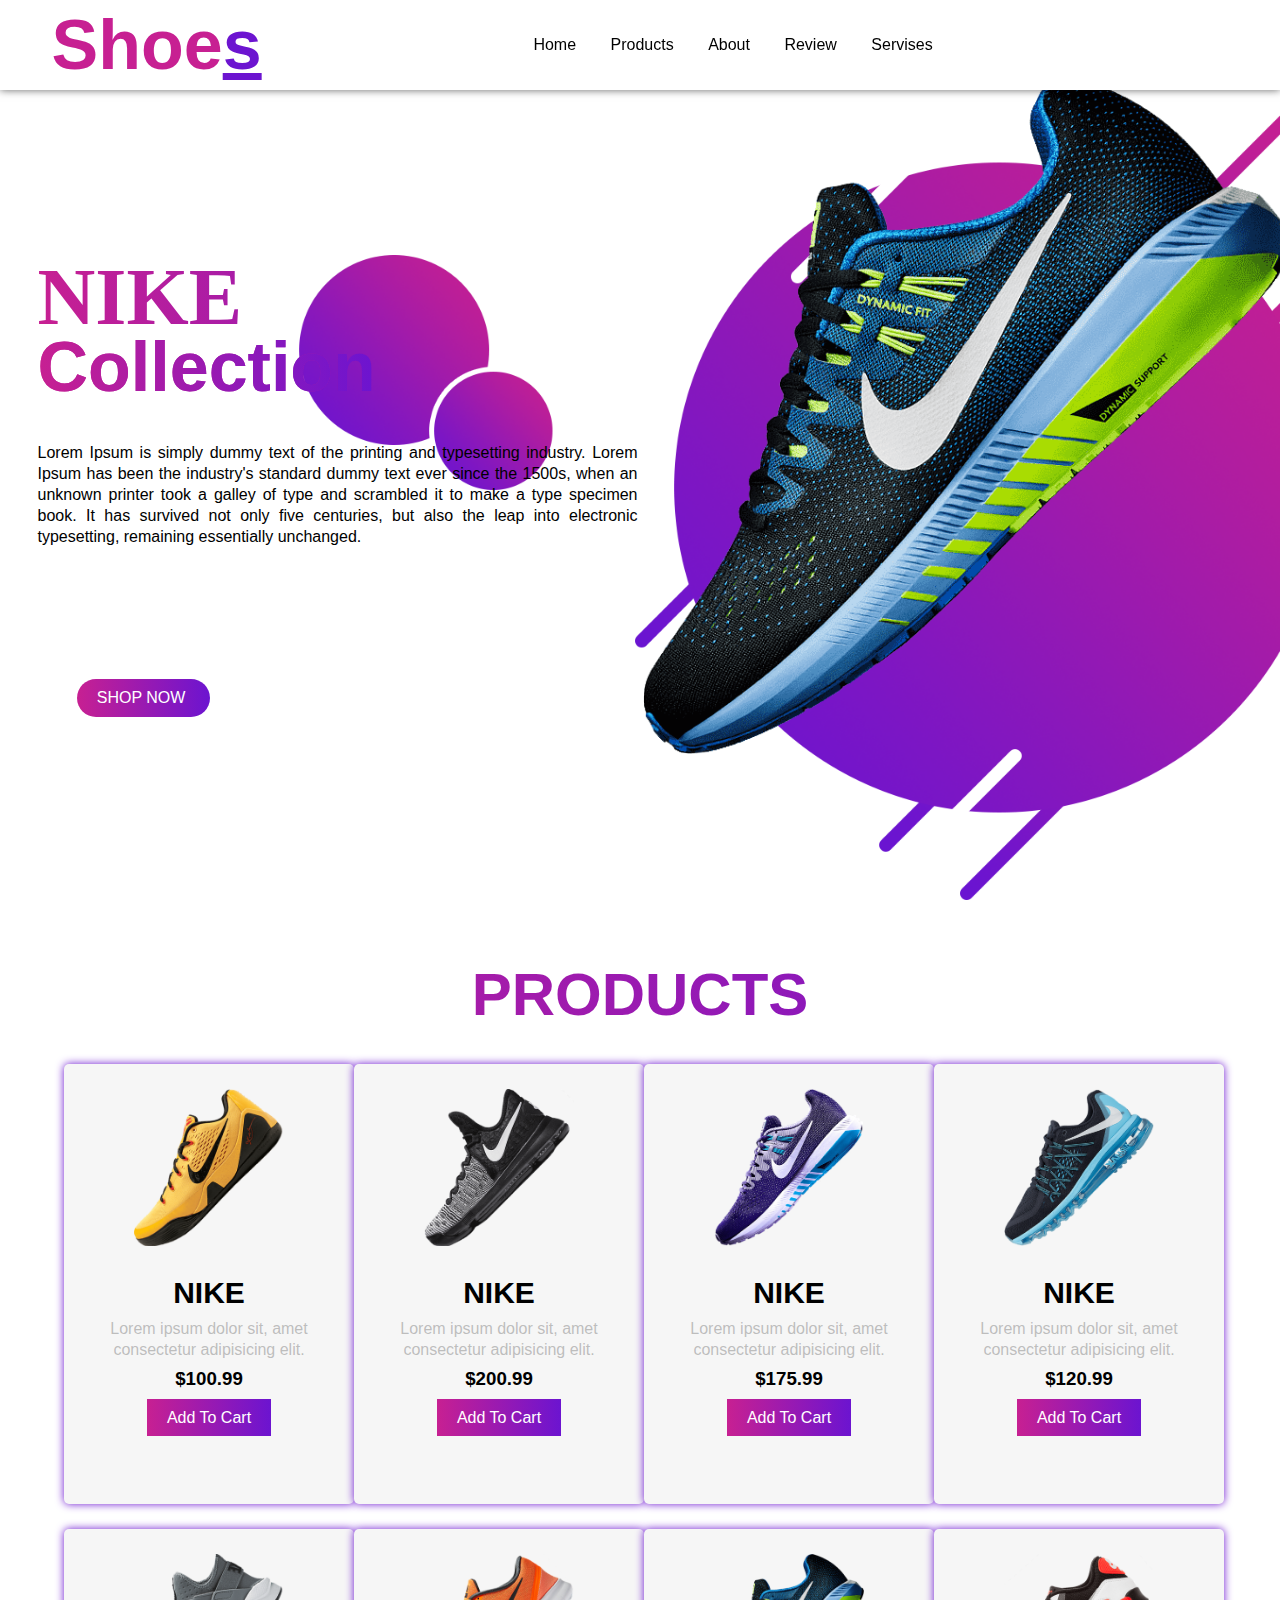
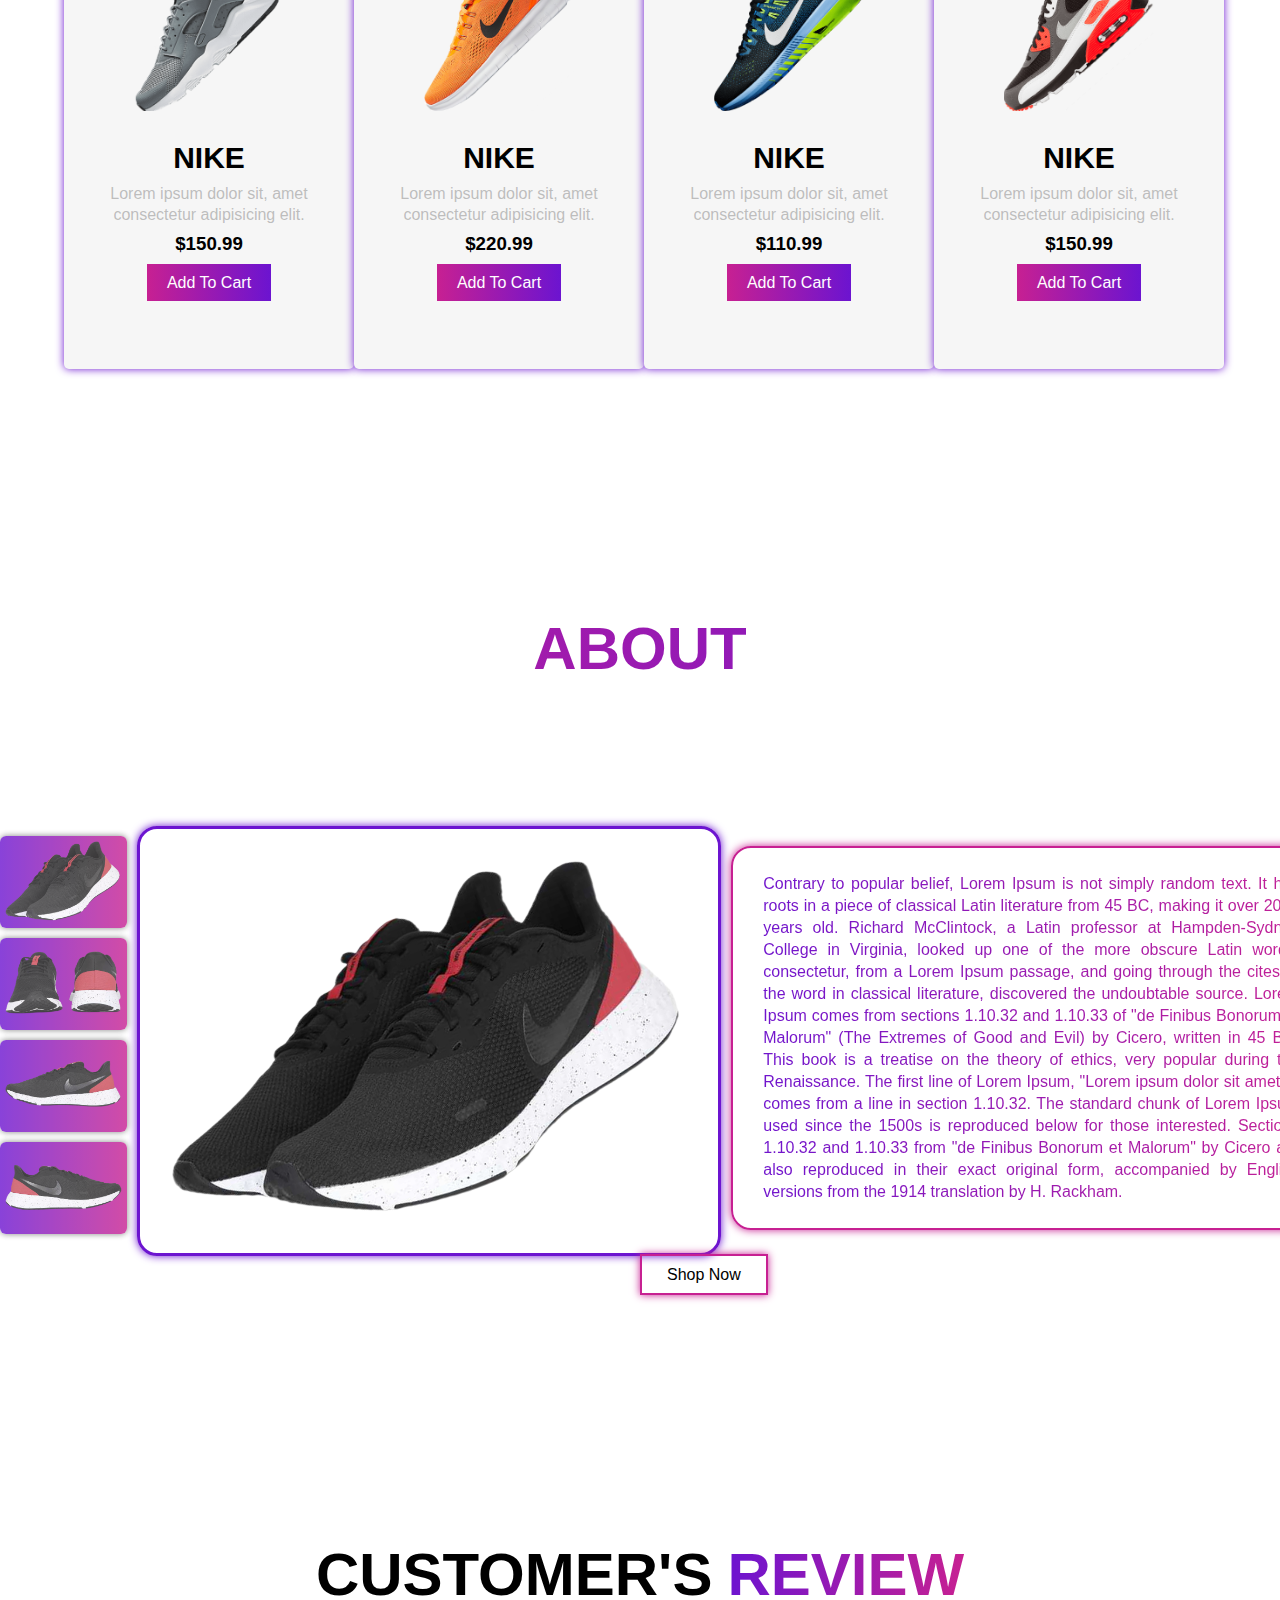
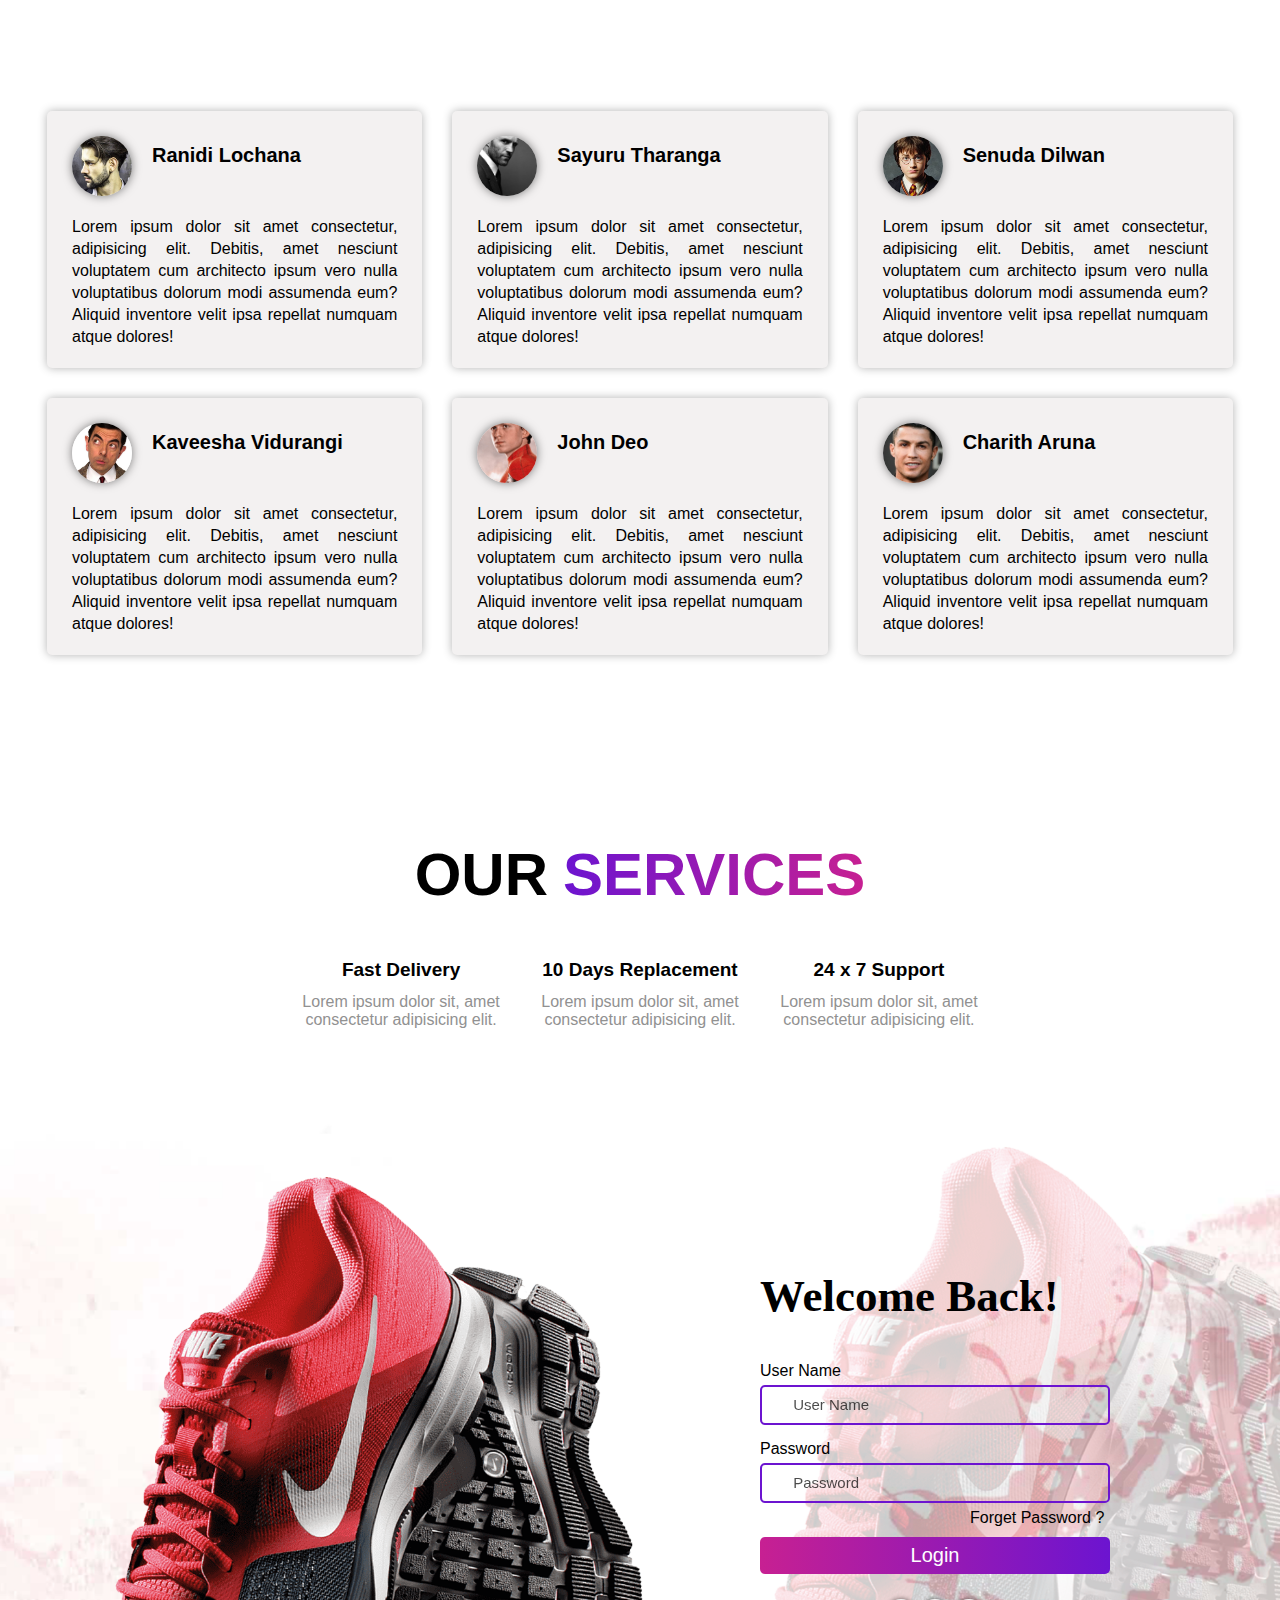
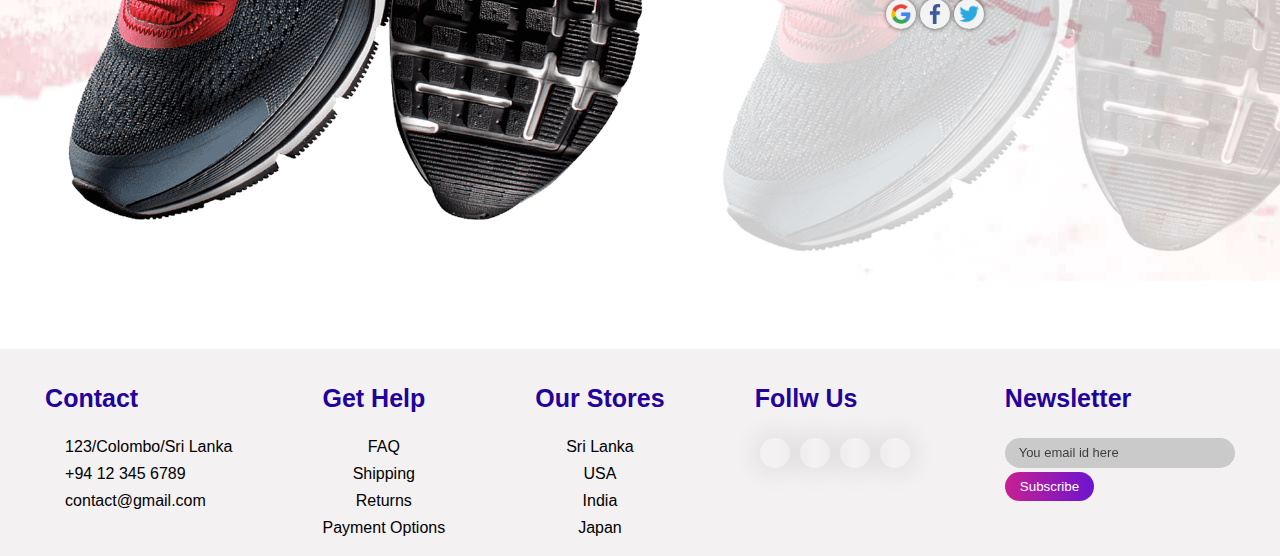
<file: index.html>
<html lang="en"><head>
    <meta charset="UTF-8">

    <meta name="viewport" content="width=device-width, initial-scale=1.0">
    <title>Shouse Website</title>
    <link rel="stylesheet" href="style3.css">

    <link rel="stylesheet" href="https://cdnjs.cloudflare.com/ajax/libs/font-awesome/6.1.1/css/all.min.css" integrity="sha512-KfkfwYDsLkIlwQp6LFnl8zNdLGxu9YAA1QvwINks4PhcElQSvqcyVLLD9aMhXd13uQjoXtEKNosOWaZqXgel0g==" crossorigin="anonymous" referrerpolicy="no-referrer">
</head>
<body>

    <section>
        <nav>
            <div class="logo">
                <h1>Shoe<span>s</span></h1>
            </div>

            <ul>
                <li><a href="#Home">Home</a></li>
                <li><a href="#Products">Products</a></li>
                <li><a href="#About">About</a></li>
                <li><a href="#Review">Review</a></li>
                <li><a href="#Servises">Servises</a></li>
            </ul>

            <div class="icons">
                <i class="fa-solid fa-heart"></i>
                <i class="fa-solid fa-cart-shopping"></i>
                <i class="fa-solid fa-user"></i>
            </div>

        </nav>

        <div class="first" id="Home">
            <div class="first_content">
                <div class="first_text">
                    <h1>NIKE<br><span>Collection</span></h1>
                    <p>
                        Lorem Ipsum is simply dummy text of the printing and typesetting industry. Lorem Ipsum has 
                        been the industry's standard dummy text ever since the 1500s, when an unknown printer took 
                        a galley of type and scrambled it to make a type specimen book. It has survived not only 
                        five centuries, but also the leap into electronic typesetting, remaining essentially unchanged.
                    </p>
                </div>
                <div class="first_image">
                    <img src="image/mainshoes.png">
                </div>
            </div>
            <div class="social_icon">
                <i class="fa-brands fa-facebook-f"></i>
                <i class="fa-brands fa-twitter"></i>
                <i class="fa-brands fa-instagram"></i>
                <i class="fa-brands fa-linkedin-in"></i>
            </div>
            <div class="button">
                <a href="#">SHOP NOW</a>
                <i class="fa-solid fa-chevron-right"></i>
            </div>
        </div>

    </section>


 

    <div class="products" id="Products">
        <h1>Products</h1>

        <div class="box">
            <div class="card">

                <div class="min_card">
                    <i class="fa-solid fa-heart"></i>
                    <i class="fa-solid fa-share"></i>
                </div>

                <div class="image">
                    <img src="image/shoes1.png">
                </div>

                <div class="products_text">
                    <h2>NIKE</h2>
                    <p>
                        Lorem ipsum dolor sit, amet consectetur adipisicing elit.
                    </p>
                    <h3>$100.99</h3>
                    <div class="products_star">
                        <i class="fa-solid fa-star"></i>
                        <i class="fa-solid fa-star"></i>
                        <i class="fa-solid fa-star"></i>
                        <i class="fa-solid fa-star"></i>
                        <i class="fa-solid fa-star"></i>
                    </div>
                    <a href="#" class="btn">Add To Cart</a>
                </div>

            </div>

            <div class="card">

                <div class="min_card">
                    <i class="fa-solid fa-heart"></i>
                    <i class="fa-solid fa-share"></i>
                </div>

                <div class="image">
                    <img src="image/shoes2.png">
                </div>

                <div class="products_text">
                    <h2>NIKE</h2>
                    <p>
                        Lorem ipsum dolor sit, amet consectetur adipisicing elit.
                    </p>
                    <h3>$200.99</h3>
                    <div class="products_star">
                        <i class="fa-solid fa-star"></i>
                        <i class="fa-solid fa-star"></i>
                        <i class="fa-solid fa-star"></i>
                        <i class="fa-solid fa-star"></i>
                        <i class="fa-solid fa-star-half-stroke"></i>
                    </div>
                    <a href="#" class="btn">Add To Cart</a>
                </div>

            </div>

            <div class="card">

                <div class="min_card">
                    <i class="fa-solid fa-heart"></i>
                    <i class="fa-solid fa-share"></i>
                </div>

                <div class="image">
                    <img src="image/shoes3.png">
                </div>

                <div class="products_text">
                    <h2>NIKE</h2>
                    <p>
                        Lorem ipsum dolor sit, amet consectetur adipisicing elit.
                    </p>
                    <h3>$175.99</h3>
                    <div class="products_star">
                        <i class="fa-solid fa-star"></i>
                        <i class="fa-solid fa-star"></i>
                        <i class="fa-solid fa-star"></i>
                        <i class="fa-solid fa-star-half-stroke"></i>
                        <i class="fa-regular fa-star"></i>
                    </div>
                    <a href="#" class="btn">Add To Cart</a>
                </div>

            </div>

            <div class="card">

                <div class="min_card">
                    <i class="fa-solid fa-heart"></i>
                    <i class="fa-solid fa-share"></i>
                </div>

                <div class="image">
                    <img src="image/shoes4.png">
                </div>

                <div class="products_text">
                    <h2>NIKE</h2>
                    <p>
                        Lorem ipsum dolor sit, amet consectetur adipisicing elit.
                    </p>
                    <h3>$120.99</h3>
                    <div class="products_star">
                        <i class="fa-solid fa-star"></i>
                        <i class="fa-solid fa-star"></i>
                        <i class="fa-solid fa-star"></i>
                        <i class="fa-solid fa-star"></i>
                        <i class="fa-regular fa-star"></i>
                    </div>
                    <a href="#" class="btn">Add To Cart</a>
                </div>

            </div>

            <div class="card">

                <div class="min_card">
                    <i class="fa-solid fa-heart"></i>
                    <i class="fa-solid fa-share"></i>
                </div>

                <div class="image">
                    <img src="image/shoes5.png">
                </div>

                <div class="products_text">
                    <h2>NIKE</h2>
                    <p>
                        Lorem ipsum dolor sit, amet consectetur adipisicing elit.
                    </p>
                    <h3>$150.99</h3>
                    <div class="products_star">
                        <i class="fa-solid fa-star"></i>
                        <i class="fa-solid fa-star"></i>
                        <i class="fa-solid fa-star"></i>
                        <i class="fa-solid fa-star"></i>
                        <i class="fa-solid fa-star"></i>
                    </div>
                    <a href="#" class="btn">Add To Cart</a>
                </div>

            </div>

            <div class="card">

                <div class="min_card">
                    <i class="fa-solid fa-heart"></i>
                    <i class="fa-solid fa-share"></i>
                </div>

                <div class="image">
                    <img src="image/shoes6.png">
                </div>

                <div class="products_text">
                    <h2>NIKE</h2>
                    <p>
                        Lorem ipsum dolor sit, amet consectetur adipisicing elit.
                    </p>
                    <h3>$220.99</h3>
                    <div class="products_star">
                        <i class="fa-solid fa-star"></i>
                        <i class="fa-solid fa-star"></i>
                        <i class="fa-solid fa-star"></i>
                        <i class="fa-solid fa-star"></i>
                        <i class="fa-regular fa-star-half-stroke"></i>
                    </div>
                    <a href="#" class="btn">Add To Cart</a>
                </div>

            </div>

            <div class="card">

                <div class="min_card">
                    <i class="fa-solid fa-heart"></i>
                    <i class="fa-solid fa-share"></i>
                </div>

                <div class="image">
                    <img src="image/mainshoes.png">
                </div>

                <div class="products_text">
                    <h2>NIKE</h2>
                    <p>
                        Lorem ipsum dolor sit, amet consectetur adipisicing elit.
                    </p>
                    <h3>$110.99</h3>
                    <div class="products_star">
                        <i class="fa-solid fa-star"></i>
                        <i class="fa-solid fa-star"></i>
                        <i class="fa-solid fa-star"></i>
                        <i class="fa-regular fa-star"></i>
                        <i class="fa-regular fa-star"></i>
                    </div>
                    <a href="#" class="btn">Add To Cart</a>
                </div>

            </div>

            <div class="card">

                <div class="min_card">
                    <i class="fa-solid fa-heart"></i>
                    <i class="fa-solid fa-share"></i>
                </div>

                <div class="image">
                    <img src="image/shoes7.png">
                </div>

                <div class="products_text">
                    <h2>NIKE</h2>
                    <p>
                        Lorem ipsum dolor sit, amet consectetur adipisicing elit.
                    </p>
                    <h3>$150.99</h3>
                    <div class="products_star">
                        <i class="fa-solid fa-star"></i>
                        <i class="fa-solid fa-star"></i>
                        <i class="fa-solid fa-star"></i>
                        <i class="fa-solid fa-star"></i>
                        <i class="fa-regular fa-star-half-stroke"></i>
                    </div>
                    <a href="#" class="btn">Add To Cart</a>
                </div>

            </div>

        </div>
    </div>




    <div class="about" id="About">
        
        <h1>About</h1>

        <div class="about_main">
            <div class="about_image">
                <div class="about_small_image">
                    <img src="image/red_shoes1.png" >
                    <img src="image/red_shoes2.png" >
                    <img src="image/red_shoes3.png" >
                    <img src="image/red_shoes4.png">
                </div>

                <div class="image_contaner">
                    <img src="image/red_shoes1.png" id="imagebox">
                </div>

            </div>

            <div class="about_text">
                <p>
                    Contrary to popular belief, Lorem Ipsum is not simply random text. It has roots in a piece of classical 
                    Latin literature from 45 BC, making it over 2000 years old. Richard McClintock, a Latin professor at 
                    Hampden-Sydney College in Virginia, looked up one of the more obscure Latin words, consectetur, from a 
                    Lorem Ipsum passage, and going through the cites of the word in classical literature, discovered the 
                    undoubtable source. Lorem Ipsum comes from sections 1.10.32 and 1.10.33 of "de Finibus Bonorum et Malorum" 
                    (The Extremes of Good and Evil) by Cicero, written in 45 BC. This book is a treatise on the theory of ethics, 
                    very popular during the Renaissance. The first line of Lorem Ipsum, "Lorem ipsum dolor sit amet..", comes 
                    from a line in section 1.10.32. The standard chunk of Lorem Ipsum used since the 1500s is reproduced below 
                    for those interested. Sections 1.10.32 and 1.10.33 from "de Finibus Bonorum et Malorum" by Cicero are also 
                    reproduced in their exact original form, accompanied by English versions from the 1914 translation by H. Rackham.
                </p>
            </div>

        </div>

        <a href="#" class="about_btn">Shop Now</a>


        
    </div>





    <div class="review" id="Review">
        <h1>Customer's<span>review</span></h1>
        
        <div class="review_box">
            <div class="review_card">
                <div class="card_top">
                    <div class="profile">

                        <div class="profile_image">
                            <img src="image/r6.jpg">
                        </div>

                        <div class="name">
                            <strong>Ranidi Lochana</strong>

                            <div class="like">
                                <i class="fa-solid fa-star"></i>
                                <i class="fa-solid fa-star"></i>
                                <i class="fa-solid fa-star"></i>
                                <i class="fa-solid fa-star"></i>
                                <i class="fa-solid fa-star-half-stroke"></i>
                            </div>
                        </div>

                    </div>
                </div>
                <div class="comment">
                    <p>
                        Lorem ipsum dolor sit amet consectetur, adipisicing elit. Debitis, amet nesciunt voluptatem cum 
                        architecto ipsum vero nulla voluptatibus dolorum modi assumenda eum? Aliquid inventore velit ipsa 
                        repellat numquam atque dolores!
                    </p>
                </div>
            </div>   

            <div class="review_card">
                <div class="card_top">
                    <div class="profile">

                        <div class="profile_image">
                            <img src="image/r5.jpg">
                        </div>

                        <div class="name">
                            <strong>Sayuru Tharanga</strong>

                            <div class="like">
                                <i class="fa-solid fa-star"></i>
                                <i class="fa-solid fa-star"></i>
                                <i class="fa-solid fa-star"></i>
                                <i class="fa-solid fa-star-half-stroke"></i>
                                <i class="fa-regular fa-star"></i>
                            </div>
                        </div>

                    </div>
                </div>
                <div class="comment">
                    <p>
                        Lorem ipsum dolor sit amet consectetur, adipisicing elit. Debitis, amet nesciunt voluptatem cum 
                        architecto ipsum vero nulla voluptatibus dolorum modi assumenda eum? Aliquid inventore velit ipsa 
                        repellat numquam atque dolores!
                    </p>
                </div>
            </div>   

            <div class="review_card">
                <div class="card_top">
                    <div class="profile">

                        <div class="profile_image">
                            <img src="image/r4.jpg">
                        </div>

                        <div class="name">
                            <strong>Senuda Dilwan</strong>

                            <div class="like">
                                <i class="fa-solid fa-star"></i>
                                <i class="fa-solid fa-star"></i>
                                <i class="fa-solid fa-star-half-stroke"></i>
                                <i class="fa-regular fa-star"></i>
                                <i class="fa-regular fa-star"></i>
                            </div>
                        </div>

                    </div>
                </div>
                <div class="comment">
                    <p>
                        Lorem ipsum dolor sit amet consectetur, adipisicing elit. Debitis, amet nesciunt voluptatem cum 
                        architecto ipsum vero nulla voluptatibus dolorum modi assumenda eum? Aliquid inventore velit ipsa 
                        repellat numquam atque dolores!
                    </p>
                </div>
            </div>   

        </div>

        <div class="review_box">
            <div class="review_card">
                <div class="card_top">
                    <div class="profile">

                        <div class="profile_image">
                            <img src="image/r2.jpg">
                        </div>

                        <div class="name">
                            <strong>Kaveesha Vidurangi</strong>

                            <div class="like">
                                <i class="fa-solid fa-star"></i>
                                <i class="fa-solid fa-star"></i>
                                <i class="fa-solid fa-star"></i>
                                <i class="fa-solid fa-star-half-stroke"></i>
                                <i class="fa-regular fa-star"></i>
                            </div>
                        </div>

                    </div>
                </div>
                <div class="comment">
                    <p>
                        Lorem ipsum dolor sit amet consectetur, adipisicing elit. Debitis, amet nesciunt voluptatem cum 
                        architecto ipsum vero nulla voluptatibus dolorum modi assumenda eum? Aliquid inventore velit ipsa 
                        repellat numquam atque dolores!
                    </p>
                </div>
            </div>   

            <div class="review_card">
                <div class="card_top">
                    <div class="profile">

                        <div class="profile_image">
                            <img src="image/r3.jpg">
                        </div>

                        <div class="name">
                            <strong>John Deo</strong>

                            <div class="like">
                                <i class="fa-solid fa-star"></i>
                                <i class="fa-solid fa-star"></i>
                                <i class="fa-solid fa-star"></i>
                                <i class="fa-solid fa-star"></i>
                                <i class="fa-solid fa-star-half-stroke"></i>
                            </div>
                        </div>

                    </div>
                </div>
                <div class="comment">
                    <p>
                        Lorem ipsum dolor sit amet consectetur, adipisicing elit. Debitis, amet nesciunt voluptatem cum 
                        architecto ipsum vero nulla voluptatibus dolorum modi assumenda eum? Aliquid inventore velit ipsa 
                        repellat numquam atque dolores!
                    </p>
                </div>
            </div>   

            <div class="review_card">
                <div class="card_top">
                    <div class="profile">

                        <div class="profile_image">
                            <img src="image/r1.jpg">
                        </div>

                        <div class="name">
                            <strong>Charith Aruna</strong>

                            <div class="like">
                                <i class="fa-solid fa-star"></i>
                                <i class="fa-solid fa-star"></i>
                                <i class="fa-solid fa-star"></i>
                                <i class="fa-solid fa-star"></i>
                                <i class="fa-solid fa-star-half-stroke"></i>
                            </div>
                        </div>

                    </div>
                </div>
                <div class="comment">
                    <p>
                        Lorem ipsum dolor sit amet consectetur, adipisicing elit. Debitis, amet nesciunt voluptatem cum 
                        architecto ipsum vero nulla voluptatibus dolorum modi assumenda eum? Aliquid inventore velit ipsa 
                        repellat numquam atque dolores!
                    </p>
                </div>
            </div>   

        </div>

    </div>




    <div class="services" id="Servises">
        <h1>our<span>services</span></h1>

        <div class="services_cards">
            <div class="services_box">
                <i class="fa-solid fa-truck-fast"></i>
                <h3>Fast Delivery</h3>
                <p>
                    Lorem ipsum dolor sit, amet consectetur adipisicing elit.
                </p>
            </div>

            <div class="services_box">
                <i class="fa-solid fa-rotate-left"></i>
                <h3>10 Days Replacement</h3>
                <p>
                    Lorem ipsum dolor sit, amet consectetur adipisicing elit.
                </p>
            </div>

            <div class="services_box">
                <i class="fa-solid fa-headset"></i>
                <h3>24 x 7 Support</h3>
                <p>
                    Lorem ipsum dolor sit, amet consectetur adipisicing elit.
                </p>
            </div>
        </div>

    </div>



   
    
    <div class="login_form">
        <div class="left">
            <img src="image/logshoes.png">
        </div>

        <div class="right">
            <h1>Welcome Back!</h1>

            <form action="#" method="post">
                <p>User Name</p>
                <div class="user">
                    <i class="fa-solid fa-user"></i>
                    <input type="text" name="user" placeholder="User Name" class="username">
                </div>

                <p class="passworg_tag">Password</p>
                <div class="password">
                    <i class="fa-solid fa-lock"></i>
                    <input type="text" name="password" placeholder="Password">
                </div>

                <p class="forget">Forget Password ?</p>

                <button type="submit">Login</button>
                <div class="loging_icon">
                    <a href="#"><img src="image/google.png"></a>
                    <a href="#"><img src="image/facebook.png"></a>
                    <a href="#"><img src="image/twitter.png"></a>
                </div>

            </form>

        </div>

    </div>



    <footer>
        <div class="footer_main">
            <div class="seven">
                <h1>Contact</h1>
                <a href="#"><i class="fa-solid fa-house"></i>123/Colombo/Sri Lanka</a>
                <a href="#"><i class="fa-solid fa-phone"></i>+94 12 345 6789</a>
                <a href="#"><i class="fa-solid fa-envelope"></i>contact@gmail.com</a>
            </div>

            <div class="seven">
                <h1>Get Help</h1>
                <a href="#" class="center">FAQ</a>
                <a href="#" class="center">Shipping</a>
                <a href="#" class="center">Returns</a>
                <a href="#" class="center">Payment Options</a>
            </div>

            <div class="seven">
                <h1>Our Stores</h1>
                <a href="#" class="center">Sri Lanka</a>
                <a href="#" class="center">USA</a>
                <a href="#" class="center">India</a>
                <a href="#" class="center">Japan</a>
            </div>

            <div class="seven">
                <h1>Follw Us</h1>
                <div class="social_link">
                    <a href="#"><i class="fa-brands fa-facebook-f"></i></a>
                    <a href="#"><i class="fa-brands fa-twitter"></i></a>
                    <a href="#"><i class="fa-brands fa-instagram"></i></a>
                    <a href="#"><i class="fa-brands fa-linkedin-in"></i></a>                    
                </div>
            </div>

            <div class="seven">
                <h1>Newsletter</h1>
                <div class="search_bar">
                    <input type="text" placeholder="You email id here">
                    <button type="submit">Subscribe</button>
                </div>
            </div>

        </div>
</file>
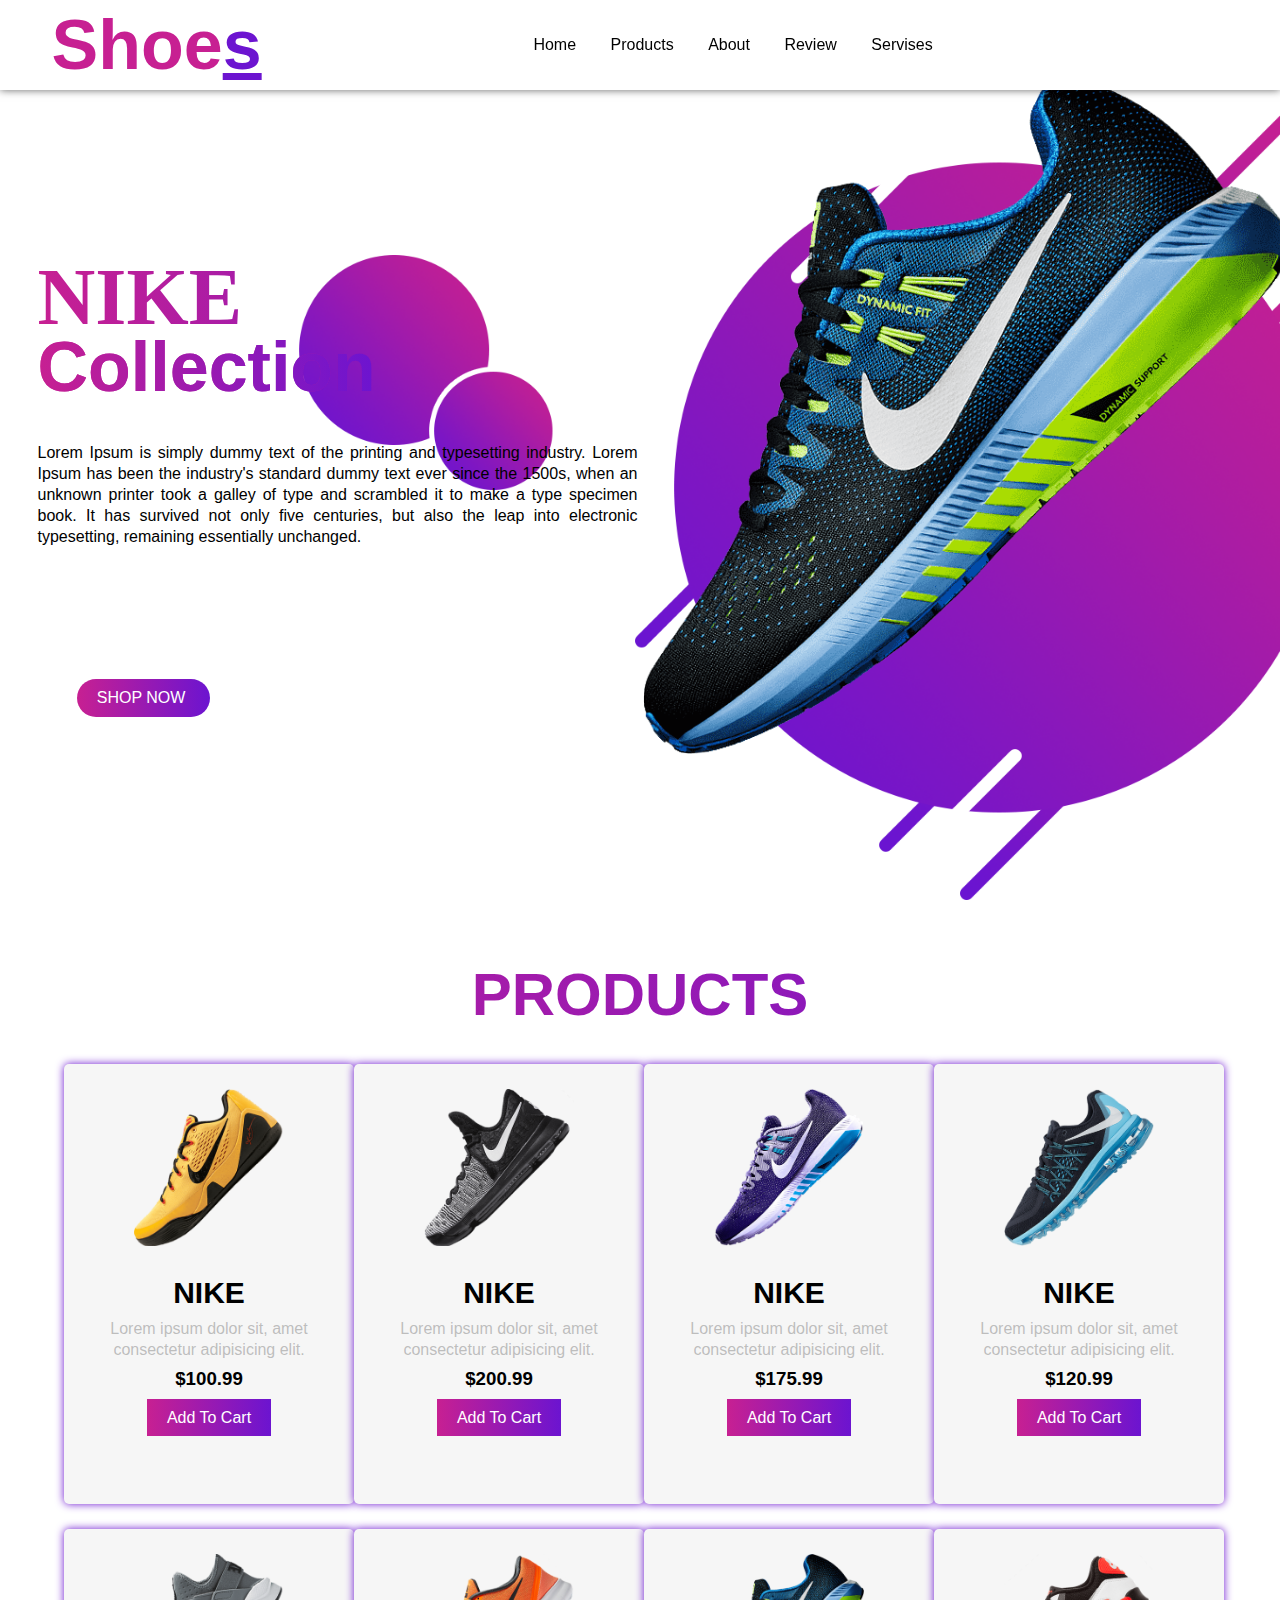
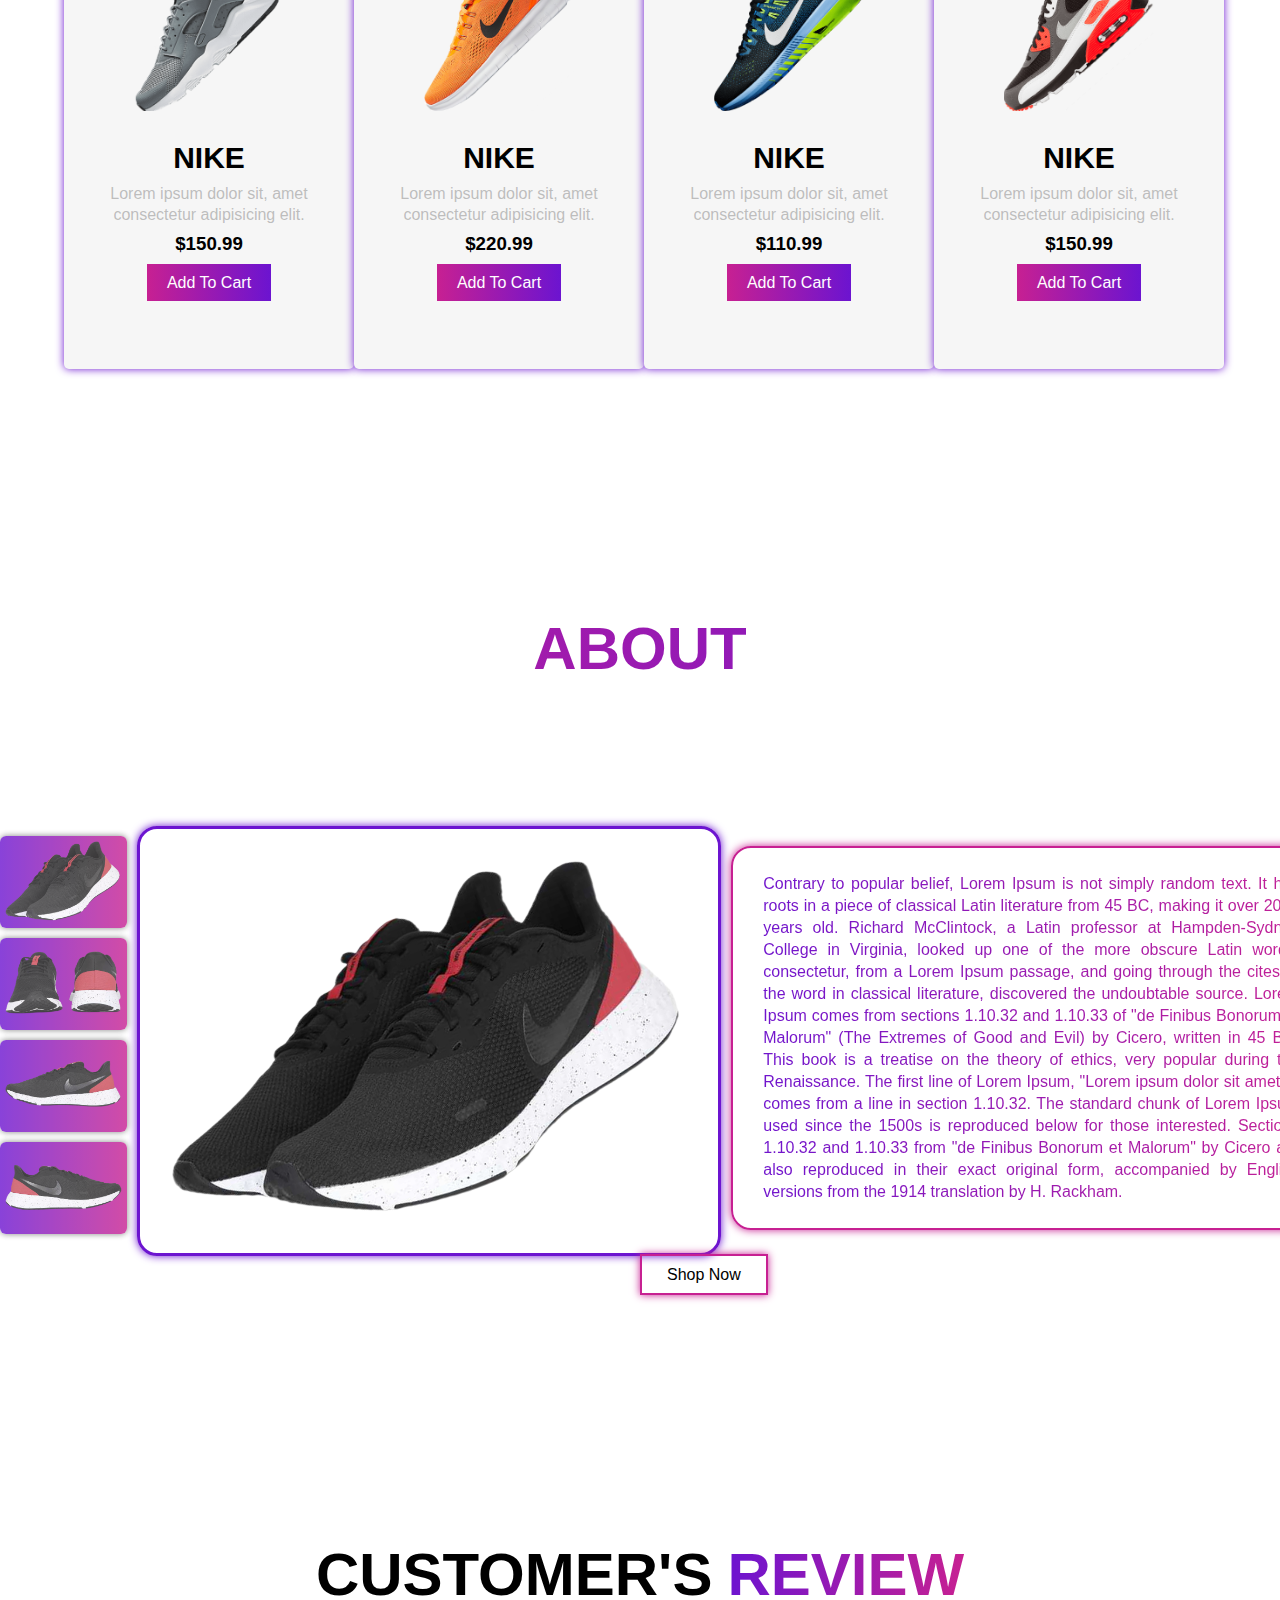
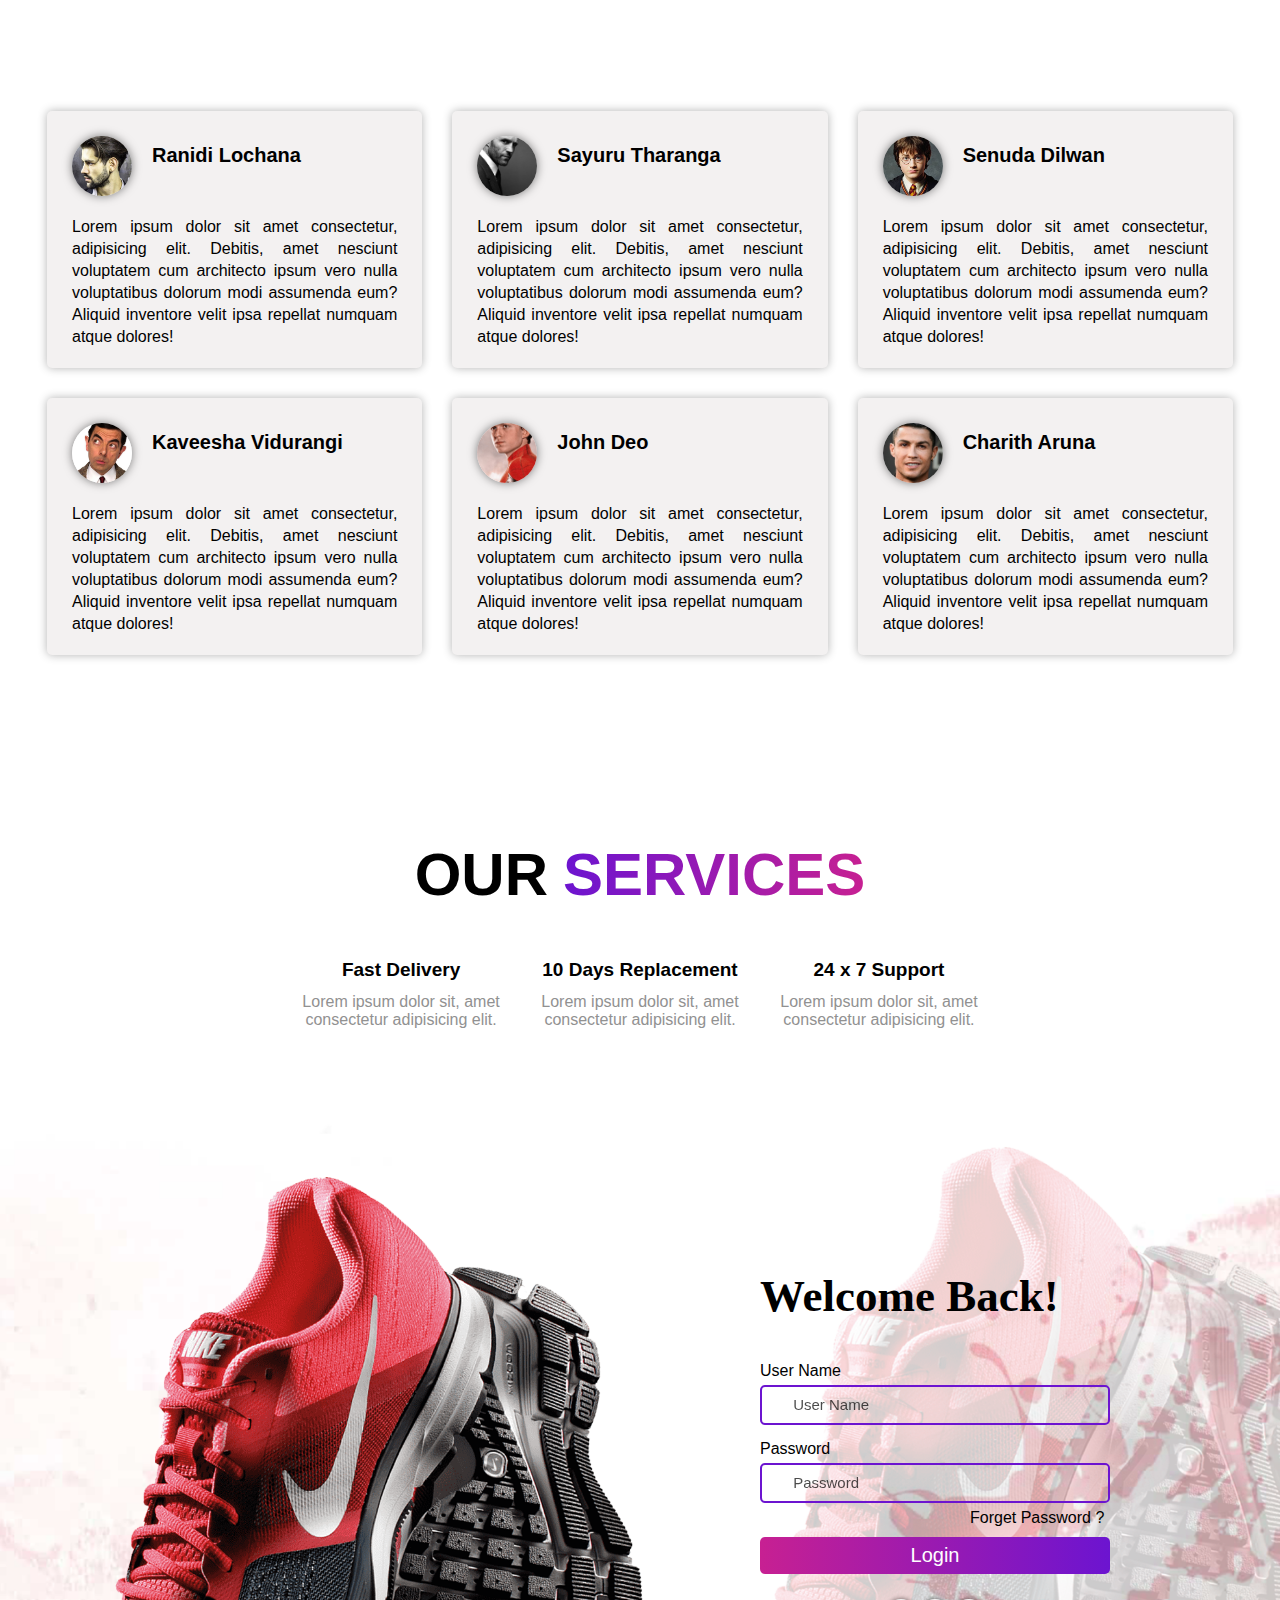
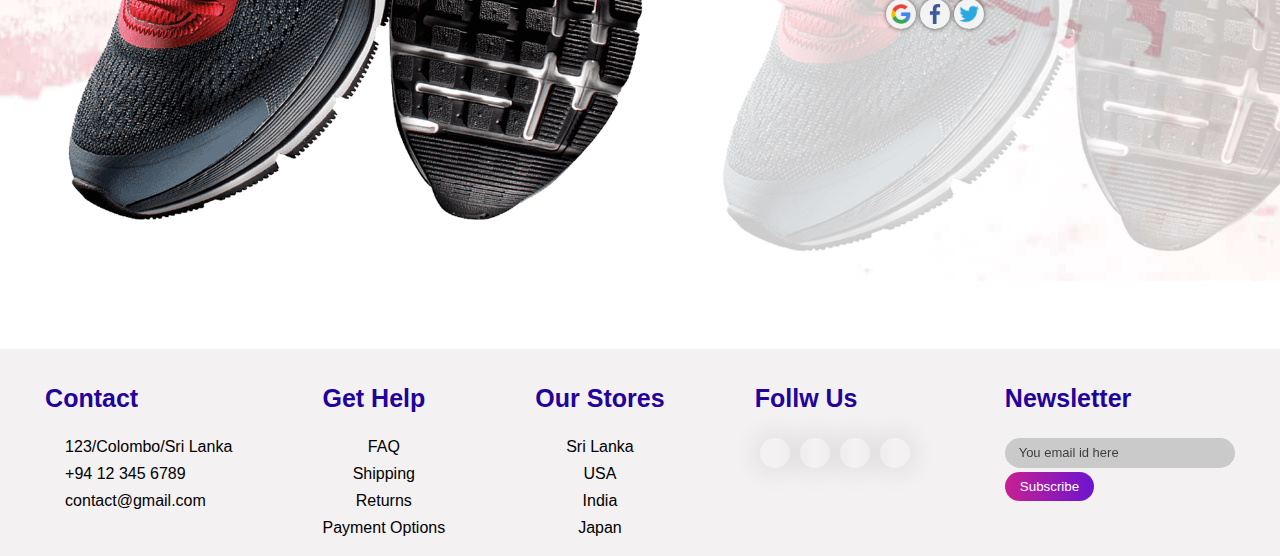
<file: index3.html>
<html lang="en"><head>
    <meta charset="UTF-8">

    <meta name="viewport" content="width=device-width, initial-scale=1.0">
    <title>Shouse Website</title>
    <link rel="stylesheet" href="style3.css">

    <link rel="stylesheet" href="https://cdnjs.cloudflare.com/ajax/libs/font-awesome/6.1.1/css/all.min.css" integrity="sha512-KfkfwYDsLkIlwQp6LFnl8zNdLGxu9YAA1QvwINks4PhcElQSvqcyVLLD9aMhXd13uQjoXtEKNosOWaZqXgel0g==" crossorigin="anonymous" referrerpolicy="no-referrer">
</head>
<body>

    <section>
        <nav>
            <div class="logo">
                <h1>Shoe<span>s</span></h1>
            </div>

            <ul>
                <li><a href="#Home">Home</a></li>
                <li><a href="#Products">Products</a></li>
                <li><a href="#About">About</a></li>
                <li><a href="#Review">Review</a></li>
                <li><a href="#Servises">Servises</a></li>
            </ul>

            <div class="icons">
                <i class="fa-solid fa-heart"></i>
                <i class="fa-solid fa-cart-shopping"></i>
                <i class="fa-solid fa-user"></i>
            </div>

        </nav>

        <div class="first" id="Home">
            <div class="first_content">
                <div class="first_text">
                    <h1>NIKE<br><span>Collection</span></h1>
                    <p>
                        Lorem Ipsum is simply dummy text of the printing and typesetting industry. Lorem Ipsum has 
                        been the industry's standard dummy text ever since the 1500s, when an unknown printer took 
                        a galley of type and scrambled it to make a type specimen book. It has survived not only 
                        five centuries, but also the leap into electronic typesetting, remaining essentially unchanged.
                    </p>
                </div>
                <div class="first_image">
                    <img src="image/mainshoes.png">
                </div>
            </div>
            <div class="social_icon">
                <i class="fa-brands fa-facebook-f"></i>
                <i class="fa-brands fa-twitter"></i>
                <i class="fa-brands fa-instagram"></i>
                <i class="fa-brands fa-linkedin-in"></i>
            </div>
            <div class="button">
                <a href="#">SHOP NOW</a>
                <i class="fa-solid fa-chevron-right"></i>
            </div>
        </div>

    </section>


 

    <div class="products" id="Products">
        <h1>Products</h1>

        <div class="box">
            <div class="card">

                <div class="min_card">
                    <i class="fa-solid fa-heart"></i>
                    <i class="fa-solid fa-share"></i>
                </div>

                <div class="image">
                    <img src="image/shoes1.png">
                </div>

                <div class="products_text">
                    <h2>NIKE</h2>
                    <p>
                        Lorem ipsum dolor sit, amet consectetur adipisicing elit.
                    </p>
                    <h3>$100.99</h3>
                    <div class="products_star">
                        <i class="fa-solid fa-star"></i>
                        <i class="fa-solid fa-star"></i>
                        <i class="fa-solid fa-star"></i>
                        <i class="fa-solid fa-star"></i>
                        <i class="fa-solid fa-star"></i>
                    </div>
                    <a href="#" class="btn">Add To Cart</a>
                </div>

            </div>

            <div class="card">

                <div class="min_card">
                    <i class="fa-solid fa-heart"></i>
                    <i class="fa-solid fa-share"></i>
                </div>

                <div class="image">
                    <img src="image/shoes2.png">
                </div>

                <div class="products_text">
                    <h2>NIKE</h2>
                    <p>
                        Lorem ipsum dolor sit, amet consectetur adipisicing elit.
                    </p>
                    <h3>$200.99</h3>
                    <div class="products_star">
                        <i class="fa-solid fa-star"></i>
                        <i class="fa-solid fa-star"></i>
                        <i class="fa-solid fa-star"></i>
                        <i class="fa-solid fa-star"></i>
                        <i class="fa-solid fa-star-half-stroke"></i>
                    </div>
                    <a href="#" class="btn">Add To Cart</a>
                </div>

            </div>

            <div class="card">

                <div class="min_card">
                    <i class="fa-solid fa-heart"></i>
                    <i class="fa-solid fa-share"></i>
                </div>

                <div class="image">
                    <img src="image/shoes3.png">
                </div>

                <div class="products_text">
                    <h2>NIKE</h2>
                    <p>
                        Lorem ipsum dolor sit, amet consectetur adipisicing elit.
                    </p>
                    <h3>$175.99</h3>
                    <div class="products_star">
                        <i class="fa-solid fa-star"></i>
                        <i class="fa-solid fa-star"></i>
                        <i class="fa-solid fa-star"></i>
                        <i class="fa-solid fa-star-half-stroke"></i>
                        <i class="fa-regular fa-star"></i>
                    </div>
                    <a href="#" class="btn">Add To Cart</a>
                </div>

            </div>

            <div class="card">

                <div class="min_card">
                    <i class="fa-solid fa-heart"></i>
                    <i class="fa-solid fa-share"></i>
                </div>

                <div class="image">
                    <img src="image/shoes4.png">
                </div>

                <div class="products_text">
                    <h2>NIKE</h2>
                    <p>
                        Lorem ipsum dolor sit, amet consectetur adipisicing elit.
                    </p>
                    <h3>$120.99</h3>
                    <div class="products_star">
                        <i class="fa-solid fa-star"></i>
                        <i class="fa-solid fa-star"></i>
                        <i class="fa-solid fa-star"></i>
                        <i class="fa-solid fa-star"></i>
                        <i class="fa-regular fa-star"></i>
                    </div>
                    <a href="#" class="btn">Add To Cart</a>
                </div>

            </div>

            <div class="card">

                <div class="min_card">
                    <i class="fa-solid fa-heart"></i>
                    <i class="fa-solid fa-share"></i>
                </div>

                <div class="image">
                    <img src="image/shoes5.png">
                </div>

                <div class="products_text">
                    <h2>NIKE</h2>
                    <p>
                        Lorem ipsum dolor sit, amet consectetur adipisicing elit.
                    </p>
                    <h3>$150.99</h3>
                    <div class="products_star">
                        <i class="fa-solid fa-star"></i>
                        <i class="fa-solid fa-star"></i>
                        <i class="fa-solid fa-star"></i>
                        <i class="fa-solid fa-star"></i>
                        <i class="fa-solid fa-star"></i>
                    </div>
                    <a href="#" class="btn">Add To Cart</a>
                </div>

            </div>

            <div class="card">

                <div class="min_card">
                    <i class="fa-solid fa-heart"></i>
                    <i class="fa-solid fa-share"></i>
                </div>

                <div class="image">
                    <img src="image/shoes6.png">
                </div>

                <div class="products_text">
                    <h2>NIKE</h2>
                    <p>
                        Lorem ipsum dolor sit, amet consectetur adipisicing elit.
                    </p>
                    <h3>$220.99</h3>
                    <div class="products_star">
                        <i class="fa-solid fa-star"></i>
                        <i class="fa-solid fa-star"></i>
                        <i class="fa-solid fa-star"></i>
                        <i class="fa-solid fa-star"></i>
                        <i class="fa-regular fa-star-half-stroke"></i>
                    </div>
                    <a href="#" class="btn">Add To Cart</a>
                </div>

            </div>

            <div class="card">

                <div class="min_card">
                    <i class="fa-solid fa-heart"></i>
                    <i class="fa-solid fa-share"></i>
                </div>

                <div class="image">
                    <img src="image/mainshoes.png">
                </div>

                <div class="products_text">
                    <h2>NIKE</h2>
                    <p>
                        Lorem ipsum dolor sit, amet consectetur adipisicing elit.
                    </p>
                    <h3>$110.99</h3>
                    <div class="products_star">
                        <i class="fa-solid fa-star"></i>
                        <i class="fa-solid fa-star"></i>
                        <i class="fa-solid fa-star"></i>
                        <i class="fa-regular fa-star"></i>
                        <i class="fa-regular fa-star"></i>
                    </div>
                    <a href="#" class="btn">Add To Cart</a>
                </div>

            </div>

            <div class="card">

                <div class="min_card">
                    <i class="fa-solid fa-heart"></i>
                    <i class="fa-solid fa-share"></i>
                </div>

                <div class="image">
                    <img src="image/shoes7.png">
                </div>

                <div class="products_text">
                    <h2>NIKE</h2>
                    <p>
                        Lorem ipsum dolor sit, amet consectetur adipisicing elit.
                    </p>
                    <h3>$150.99</h3>
                    <div class="products_star">
                        <i class="fa-solid fa-star"></i>
                        <i class="fa-solid fa-star"></i>
                        <i class="fa-solid fa-star"></i>
                        <i class="fa-solid fa-star"></i>
                        <i class="fa-regular fa-star-half-stroke"></i>
                    </div>
                    <a href="#" class="btn">Add To Cart</a>
                </div>

            </div>

        </div>
    </div>




    <div class="about" id="About">
        
        <h1>About</h1>

        <div class="about_main">
            <div class="about_image">
                <div class="about_small_image">
                    <img src="image/red_shoes1.png" >
                    <img src="image/red_shoes2.png" >
                    <img src="image/red_shoes3.png" >
                    <img src="image/red_shoes4.png">
                </div>

                <div class="image_contaner">
                    <img src="image/red_shoes1.png" id="imagebox">
                </div>

            </div>

            <div class="about_text">
                <p>
                    Contrary to popular belief, Lorem Ipsum is not simply random text. It has roots in a piece of classical 
                    Latin literature from 45 BC, making it over 2000 years old. Richard McClintock, a Latin professor at 
                    Hampden-Sydney College in Virginia, looked up one of the more obscure Latin words, consectetur, from a 
                    Lorem Ipsum passage, and going through the cites of the word in classical literature, discovered the 
                    undoubtable source. Lorem Ipsum comes from sections 1.10.32 and 1.10.33 of "de Finibus Bonorum et Malorum" 
                    (The Extremes of Good and Evil) by Cicero, written in 45 BC. This book is a treatise on the theory of ethics, 
                    very popular during the Renaissance. The first line of Lorem Ipsum, "Lorem ipsum dolor sit amet..", comes 
                    from a line in section 1.10.32. The standard chunk of Lorem Ipsum used since the 1500s is reproduced below 
                    for those interested. Sections 1.10.32 and 1.10.33 from "de Finibus Bonorum et Malorum" by Cicero are also 
                    reproduced in their exact original form, accompanied by English versions from the 1914 translation by H. Rackham.
                </p>
            </div>

        </div>

        <a href="#" class="about_btn">Shop Now</a>


        
    </div>





    <div class="review" id="Review">
        <h1>Customer's<span>review</span></h1>
        
        <div class="review_box">
            <div class="review_card">
                <div class="card_top">
                    <div class="profile">

                        <div class="profile_image">
                            <img src="image/r6.jpg">
                        </div>

                        <div class="name">
                            <strong>Ranidi Lochana</strong>

                            <div class="like">
                                <i class="fa-solid fa-star"></i>
                                <i class="fa-solid fa-star"></i>
                                <i class="fa-solid fa-star"></i>
                                <i class="fa-solid fa-star"></i>
                                <i class="fa-solid fa-star-half-stroke"></i>
                            </div>
                        </div>

                    </div>
                </div>
                <div class="comment">
                    <p>
                        Lorem ipsum dolor sit amet consectetur, adipisicing elit. Debitis, amet nesciunt voluptatem cum 
                        architecto ipsum vero nulla voluptatibus dolorum modi assumenda eum? Aliquid inventore velit ipsa 
                        repellat numquam atque dolores!
                    </p>
                </div>
            </div>   

            <div class="review_card">
                <div class="card_top">
                    <div class="profile">

                        <div class="profile_image">
                            <img src="image/r5.jpg">
                        </div>

                        <div class="name">
                            <strong>Sayuru Tharanga</strong>

                            <div class="like">
                                <i class="fa-solid fa-star"></i>
                                <i class="fa-solid fa-star"></i>
                                <i class="fa-solid fa-star"></i>
                                <i class="fa-solid fa-star-half-stroke"></i>
                                <i class="fa-regular fa-star"></i>
                            </div>
                        </div>

                    </div>
                </div>
                <div class="comment">
                    <p>
                        Lorem ipsum dolor sit amet consectetur, adipisicing elit. Debitis, amet nesciunt voluptatem cum 
                        architecto ipsum vero nulla voluptatibus dolorum modi assumenda eum? Aliquid inventore velit ipsa 
                        repellat numquam atque dolores!
                    </p>
                </div>
            </div>   

            <div class="review_card">
                <div class="card_top">
                    <div class="profile">

                        <div class="profile_image">
                            <img src="image/r4.jpg">
                        </div>

                        <div class="name">
                            <strong>Senuda Dilwan</strong>

                            <div class="like">
                                <i class="fa-solid fa-star"></i>
                                <i class="fa-solid fa-star"></i>
                                <i class="fa-solid fa-star-half-stroke"></i>
                                <i class="fa-regular fa-star"></i>
                                <i class="fa-regular fa-star"></i>
                            </div>
                        </div>

                    </div>
                </div>
                <div class="comment">
                    <p>
                        Lorem ipsum dolor sit amet consectetur, adipisicing elit. Debitis, amet nesciunt voluptatem cum 
                        architecto ipsum vero nulla voluptatibus dolorum modi assumenda eum? Aliquid inventore velit ipsa 
                        repellat numquam atque dolores!
                    </p>
                </div>
            </div>   

        </div>

        <div class="review_box">
            <div class="review_card">
                <div class="card_top">
                    <div class="profile">

                        <div class="profile_image">
                            <img src="image/r2.jpg">
                        </div>

                        <div class="name">
                            <strong>Kaveesha Vidurangi</strong>

                            <div class="like">
                                <i class="fa-solid fa-star"></i>
                                <i class="fa-solid fa-star"></i>
                                <i class="fa-solid fa-star"></i>
                                <i class="fa-solid fa-star-half-stroke"></i>
                                <i class="fa-regular fa-star"></i>
                            </div>
                        </div>

                    </div>
                </div>
                <div class="comment">
                    <p>
                        Lorem ipsum dolor sit amet consectetur, adipisicing elit. Debitis, amet nesciunt voluptatem cum 
                        architecto ipsum vero nulla voluptatibus dolorum modi assumenda eum? Aliquid inventore velit ipsa 
                        repellat numquam atque dolores!
                    </p>
                </div>
            </div>   

            <div class="review_card">
                <div class="card_top">
                    <div class="profile">

                        <div class="profile_image">
                            <img src="image/r3.jpg">
                        </div>

                        <div class="name">
                            <strong>John Deo</strong>

                            <div class="like">
                                <i class="fa-solid fa-star"></i>
                                <i class="fa-solid fa-star"></i>
                                <i class="fa-solid fa-star"></i>
                                <i class="fa-solid fa-star"></i>
                                <i class="fa-solid fa-star-half-stroke"></i>
                            </div>
                        </div>

                    </div>
                </div>
                <div class="comment">
                    <p>
                        Lorem ipsum dolor sit amet consectetur, adipisicing elit. Debitis, amet nesciunt voluptatem cum 
                        architecto ipsum vero nulla voluptatibus dolorum modi assumenda eum? Aliquid inventore velit ipsa 
                        repellat numquam atque dolores!
                    </p>
                </div>
            </div>   

            <div class="review_card">
                <div class="card_top">
                    <div class="profile">

                        <div class="profile_image">
                            <img src="image/r1.jpg">
                        </div>

                        <div class="name">
                            <strong>Charith Aruna</strong>

                            <div class="like">
                                <i class="fa-solid fa-star"></i>
                                <i class="fa-solid fa-star"></i>
                                <i class="fa-solid fa-star"></i>
                                <i class="fa-solid fa-star"></i>
                                <i class="fa-solid fa-star-half-stroke"></i>
                            </div>
                        </div>

                    </div>
                </div>
                <div class="comment">
                    <p>
                        Lorem ipsum dolor sit amet consectetur, adipisicing elit. Debitis, amet nesciunt voluptatem cum 
                        architecto ipsum vero nulla voluptatibus dolorum modi assumenda eum? Aliquid inventore velit ipsa 
                        repellat numquam atque dolores!
                    </p>
                </div>
            </div>   

        </div>

    </div>




    <div class="services" id="Servises">
        <h1>our<span>services</span></h1>

        <div class="services_cards">
            <div class="services_box">
                <i class="fa-solid fa-truck-fast"></i>
                <h3>Fast Delivery</h3>
                <p>
                    Lorem ipsum dolor sit, amet consectetur adipisicing elit.
                </p>
            </div>

            <div class="services_box">
                <i class="fa-solid fa-rotate-left"></i>
                <h3>10 Days Replacement</h3>
                <p>
                    Lorem ipsum dolor sit, amet consectetur adipisicing elit.
                </p>
            </div>

            <div class="services_box">
                <i class="fa-solid fa-headset"></i>
                <h3>24 x 7 Support</h3>
                <p>
                    Lorem ipsum dolor sit, amet consectetur adipisicing elit.
                </p>
            </div>
        </div>

    </div>



   
    
    <div class="login_form">
        <div class="left">
            <img src="image/logshoes.png">
        </div>

        <div class="right">
            <h1>Welcome Back!</h1>

            <form action="#" method="post">
                <p>User Name</p>
                <div class="user">
                    <i class="fa-solid fa-user"></i>
                    <input type="text" name="user" placeholder="User Name" class="username">
                </div>

                <p class="passworg_tag">Password</p>
                <div class="password">
                    <i class="fa-solid fa-lock"></i>
                    <input type="text" name="password" placeholder="Password">
                </div>

                <p class="forget">Forget Password ?</p>

                <button type="submit">Login</button>
                <div class="loging_icon">
                    <a href="#"><img src="image/google.png"></a>
                    <a href="#"><img src="image/facebook.png"></a>
                    <a href="#"><img src="image/twitter.png"></a>
                </div>

            </form>

        </div>

    </div>



    <footer>
        <div class="footer_main">
            <div class="seven">
                <h1>Contact</h1>
                <a href="#"><i class="fa-solid fa-house"></i>123/Colombo/Sri Lanka</a>
                <a href="#"><i class="fa-solid fa-phone"></i>+94 12 345 6789</a>
                <a href="#"><i class="fa-solid fa-envelope"></i>contact@gmail.com</a>
            </div>

            <div class="seven">
                <h1>Get Help</h1>
                <a href="#" class="center">FAQ</a>
                <a href="#" class="center">Shipping</a>
                <a href="#" class="center">Returns</a>
                <a href="#" class="center">Payment Options</a>
            </div>

            <div class="seven">
                <h1>Our Stores</h1>
                <a href="#" class="center">Sri Lanka</a>
                <a href="#" class="center">USA</a>
                <a href="#" class="center">India</a>
                <a href="#" class="center">Japan</a>
            </div>

            <div class="seven">
                <h1>Follw Us</h1>
                <div class="social_link">
                    <a href="#"><i class="fa-brands fa-facebook-f"></i></a>
                    <a href="#"><i class="fa-brands fa-twitter"></i></a>
                    <a href="#"><i class="fa-brands fa-instagram"></i></a>
                    <a href="#"><i class="fa-brands fa-linkedin-in"></i></a>                    
                </div>
            </div>

            <div class="seven">
                <h1>Newsletter</h1>
                <div class="search_bar">
                    <input type="text" placeholder="You email id here">
                    <button type="submit">Subscribe</button>
                </div>
            </div>

        </div>
</file>
<file: style3.css>
*{
    margin: 0;
    padding: 0;
    box-sizing: border-box;
    font-family: sans-serif;
}


section{
    width: 100%;
    height: 100vh;
    background-image: url(image/bg1.png);
    background-size: cover;
    background-position: center;
}

section nav{
    display: flex;
    align-items: center;
    justify-content: space-around;
    box-shadow: 0 0 8px rgba(0,0,0,0.6);
    background: rgb(255, 255, 255);
    position: fixed;
    top: 0;
    left: 0;
    right: 0;
    z-index: 100;
}

section nav .logo{
    font-size: 35px;
    color: #c72092;
    margin: 5px 0;
    cursor: pointer;
    position: relative;
    left: -4%;
}

section nav .logo span{
    color: #6c14d0;
    text-decoration: underline;
}

section nav ul{
    list-style: none;
}

section nav ul li{
    display: inline-block;
    margin: 5px 15px;
}

section nav ul li a{
    text-decoration: none;
    color: black;
    transition: 0.2s;
}

section nav ul li a:hover{
    color: #c72092;
}

section nav .icons i{
    margin: 0 4px;
    cursor: pointer;
    font-size: 18px;
    transition: 0.3s;
}

section nav .icons i:hover{
    color: #c72092;
}

section .first .first_content{
    display: flex;
    align-items: center;
    justify-content: space-around;
}

section .first .first_content .first_text h1{
    font-size: 80px;
    line-height: 70px;
    font-family: Georgia, 'Times New Roman', Times, serif;
    background: linear-gradient(to right, #c72092,#6c14d0);
    -webkit-background-clip: text;
    -webkit-text-fill-color: transparent;
    position: relative;
    top: 45px;
    left: 5%;
}

section .first .first_content .first_text h1 span{
    font-size: 70px;
    background: linear-gradient(to right, #c72092,#6c14d0);
    -webkit-background-clip: text;
    -webkit-text-fill-color: transparent;
}

section .first .first_content .first_text p{
    width: 600px;
    text-align: justify;
    line-height: 21px;
    position: relative;
    top: 85px;
    left: 5%;
}

section .first .first_content .first_image img{
    width: 650px;
    position: relative;
    left: 20px;
    top: 75px;
}

section .first .social_icon{
    position: absolute;
    top: 50%;
    left: 99%;
    transform: translate(-50%,-50%);
    font-size: 19px;
}

section .first .social_icon i{
    margin: 8px 0;
    cursor: pointer;
    transition: 0.3s;
}

section .first .social_icon i:hover{
    color: #c72092;
}

section .first .button{
    position: absolute;
    left: 6%;
    padding: 10px 20px;
    border-radius: 30px;
    background: linear-gradient(to right,#c72092 , #6c14d0);
}

section .first .button a{
    color: white;
    text-decoration: none;
}

section .first .button i{
color: #fff;
    margin-left: 5px;
    transition: 0.2s;
}

section .first .button:hover i{
    transform: translateX(6px);
}



.products{
    width: 100%;
    height: 140vh;
    padding: 25px 0;
}

.products h1{
    margin: 35px 0;
    font-size: 60px;
    display: flex;
    align-items: center;
    justify-content: center;
    text-transform: uppercase;
    background: linear-gradient(to right, #c72092,#6c14d0);
    -webkit-background-clip: text;
    -webkit-text-fill-color: transparent;    
}

.products .box{
    width: 90%;
    margin: 0 auto;
    display: grid;
    grid-template-columns: 1fr 1fr 1fr 1fr;
    grid-gap: 25px 0;
}

.products .box .card{
    width: 290px;
    height: 440px;
    box-shadow: 0 0 8px #6c14d0;
    border-radius: 5px;
    text-align: center;
    padding: 10px 20px;
    background: #f6f6f6;
}

.products .box .card .min_card{
    display: flex;
    flex-flow: column;
    position: absolute;
    margin: 10px 0;
    transform: translateX(-20px);
    transition: 0.3s;
    opacity: 0;
}

.products .box .card:hover .min_card{
    transform: translateX(2px);
    cursor: pointer;
    opacity: 1;
}

.products .box .card .image{
    display: flex;
    align-items: center;
    justify-content: center;
}

.products .box .card .image img{
    width: 150px;
    margin: 15px 0;
    transition: 0.3s;
}

.products .box .card:hover .image img{
    transform: scale(1.1);
}

.products .box .card .min_card i{
    width: 45px;
    height: 45px;
    border-radius: 5px;
    font-size: 18px;
    margin: 2px 0;
    line-height: 40px;
    border: 2px solid #999999;
    transition: 0.2s;
}

.products .box .card .min_card i:hover{
    color: #c72092;
}

.products .box .card .products_text h2{
    font-size: 30px;
    margin-top: 15px;
}

.products .box .card .products_text p{
    color: #91919191;
    line-height: 21px;
    margin: 8px 0;
}

.products .box .card .products_text h3{
    margin: 7px 0;
}

.products .box .card .products_text .products_star{
    color: orange;
    margin-bottom: 19px;
    cursor: pointer;
}

.products .box .card .products_text .btn{
    text-decoration: none;
    padding: 10px 20px;
    background: linear-gradient(to right, #c72092 , #6c14d0);
    color: white;
}




.about{
    width: 100%;
    height: 100vh;
    padding: 34px 0;
}

.about h1{
    font-size: 60px;
    margin-top: 20px;
    display: flex;
    align-items: center;
    justify-content: center;
    background: black;
    
    background: linear-gradient(to right, #c72092 , #6c14d0);
    -webkit-background-clip: text;
    -webkit-text-fill-color: transparent;
    text-transform: uppercase;
}


.about .about_main{
    position: relative;
    top: 40%;
    left: 50%;
    transform: translate(-50%,-50%);
    display: flex;
    justify-content: space-around;
    align-items: center;
}

.about .about_main .about_image{
    display: flex;
    margin-top: 50px;
}

.about .about_main .about_image .about_small_image{
    display: flex;
    flex-direction: column;
    position: relative;
    top: 15px;
}

.about .about_main .about_image .about_small_image img{
    height: 92px;
    margin: 5px 0;
    cursor: pointer;
    background: linear-gradient(to right, #6c14d0 , #c72092);
    display: block;
    border-radius: 6px;
    padding: 5px 5px;
    box-shadow: 0 0 6px rgba(0,0,0,0.6);
    opacity: 0.8;
    transition: 0.3s;
}

.about .about_main .about_image .about_small_image img:hover{
    opacity: 1;
}

.about .about_main .image_contaner{
    padding: 10px;
    display: flex;
}

.about .about_main .image_contaner img{
    border: 3px solid #6c14d0;
    border-radius: 20px;
    height: 430px;
    padding: 30px;
    box-shadow: 0 0 8px #6c14d0;
}

.about .about_main .about_text{
    margin-top: 45px;
}

.about .about_main .about_text p{
    background: linear-gradient(to left, #c72092 , #6c14d0);
    -webkit-background-clip: text;
    -webkit-text-fill-color: transparent;
    line-height: 22px;
    width: 600px;
    text-align: justify;
    padding: 25px 30px;
    border: 2px solid #c72092;
    border-radius: 20px;
    box-shadow: 0 0 8px #c72092;
}

.about .about_btn{
    color: black;
    background: none;
    position: relative;
    top: 10%;
    left: 50%;
    transform: translate(-50% , -50%);
    padding: 10px 25px;
    border: 2px solid #c72092;
    text-decoration: none;
    box-shadow: 0 0 8px #c72092;
    transition: 0.5s;
}

.about .about_btn:hover{
    border: 2px solid transparent;
    background: #c72092;
    color: white;
}




.review{
    width: 100%;
    height: 100vh;
    padding-top: 80px;
}

.review h1{
    font-size: 60px;
    display: flex;
    align-items: center;
    justify-content: center;
    margin-bottom: 30px;
    text-transform: uppercase;
}

.review h1 span{
    background: linear-gradient(to left, #c72092 , #6c14d0);
    -webkit-background-clip: text;
    -webkit-text-fill-color: transparent;
    margin-left: 15px;    
   
}

.review .review_box{
    width: 95%;
    position: relative;
    top: 7%;
    display: flex;
    align-items: center;
    justify-content: center;
    margin: 0 auto;
}

.review .profile .profile_image{
    width: 60px;
    height: 60px;
    border-radius: 50%;
    overflow: hidden;
    margin: 5px 0;
    box-shadow: 0 0 10px rgba(0,0,0,0.5);
    cursor: pointer;
    transition: 0.3s;
}

.review .profile .profile_image:hover{
    transform: scale(1.2);
}

.review .profile_image img{
    width: 100%;
    height: 100%;
    object-fit: cover;
    object-position: center;
}

.review .profile{
    display: flex;
    align-items: center;
}

.review .review_box .review_card{
    width: 500px;
    background: #f3f1f1;
    padding: 20px 25px;
    border-radius: 5px;
    margin: 15px;
    box-shadow: 0 0 10px rgba(0,0,0,0.3);
}

.review .review_box .review_card .card_top{
    display: flex;
    justify-content: space-between;
    align-items: center;
}

.review .review_box .review_card .card_top .profile .name{
    margin-left: 20px;
    line-height: 22px;
}

.review .review_box .review_card .card_top .profile .name strong{
    font-size: 20px;
}

.review .review_box .review_card .card_top .profile .name .like i{
    color: orange;
    display: inline-block;
    font-size: 12px;
}

.review .review_box .review_card .comment p{
    text-align: justify;
    line-height: 22px;
    margin-top: 15px;
}



.services{
    width: 70%;
    margin: 0 auto;
    text-align: center;
    padding: 80px 0 10px 0;
}

.services h1{
    font-size: 60px;
    text-transform: uppercase;
}

.services h1 span{
    margin-left: 15px;
    background: linear-gradient(to left, #c72092 , #6c14d0);
    -webkit-background-clip: text;
    -webkit-text-fill-color: transparent;    
}

.services .services_cards{
    width: 80%;
    margin: 0 auto;
    display: flex;
    align-items: center;
    justify-content: space-between;
    position: relative;
    top: 50px;
}

.services .services_box i{
    font-size: 60px;
    color: orange;
    margin: 20px 0;
    cursor: pointer;
}

.services .services_box h3{
    margin-bottom: 12px;
    font-size: 19px;
}

.services .services_box p{
    text-align: center;
    color: #919191;
    margin-bottom: 60px;
}




.login_form{
    width: 100%;
    height: 100vh;
    display: flex;
    justify-content: space-around;
    align-items: center;
    background-image: url(image/loging_bg.png);
    background-size: cover;
    background-position: center;
}

.login_form .left img{
    width: 650px;
}

.login_form .right{
    position: relative;
    top: -50px;
    left: -60px;
    padding: 50px 80px;
}

.login_form .right h1{
    font-family: prevattscriptssk;
    font-size: 45px;
    margin-bottom: 40px;
}

.login_form .right p{
    margin-bottom: 5px;
}

.login_form .right .user{
    border: 2px solid #6c14d0;
    border-radius: 5px;
    width: 350px;
    height: 40px;
    display: flex;
}

.login_form .right .user i{
    position: relative;
    top: 9px;
    left: 15px;
    color: #c72092;
}

.login_form .right .user .username{
    position: relative;
    left: 9%;
    width: 295px;
    background: none;
    outline: none;
    border: none;
    display: flex;
    font-size: 15px;
}

.login_form .right .passworg_tag{
    margin: 15px 0 5px 0;
}

.login_form .right .password{
    border: 2px solid #6c14d0;
    border-radius: 5px;
    width: 350px;
    height: 40px;
    display: flex;
}

.login_form .right .password i{
    position: relative;
    top: 9px;
    left: 15px;
    color: #c72092;
}

.login_form .right .password input{
    position: relative;
    left: 9%;
    width: 295px;
    background: none;
    border: none;
    outline: none;
    display: flex;
    font-size: 15px;
}

::-webkit-input-placeholder{
    color: black;
    opacity: 0.7;
}

.login_form .right .forget{
    position: relative;
    left: 60%;
    margin: 6px 0 10px 0;
    cursor: pointer;
}

.login_form .right button{
    width: 350px;
    color: white;
    padding: 7px 20px;
    border: none;
    border-radius: 5px;
    font-size: 20px;
    cursor: pointer;
    background: linear-gradient(to right, #c72092 , #6c14d0);
}

.login_form .right .loging_icon{
    display: flex;
    align-items: center;
    justify-content: center;
    margin-top: 25px;
}

.login_form .right .loging_icon a{
    width: 30px;
    height: 30px;
    margin: 0 2px;
    border-radius: 50%;
    background: #f3f3f3;
    box-shadow: 0 0 5px rgba(0,0,0,0.6);
}

.login_form .right .loging_icon img{
    width: 20px;
    margin: 5px 5px;
}




footer{
    width: 100%;
}

footer .footer_main{
    width: 100%;
    background: #f3f1f1;
    display: flex;
    justify-content: space-around;
}

footer .footer_main .seven{
    margin: 10px 0;
}

footer .footer_main .seven .center{
    text-align: center;
}

footer .footer_main .seven h1{
    font-size: 25px;
    margin: 25px 0;
    color: #23029c;
}

footer .footer_main .seven a{
    display: block;
    color: black;
    text-decoration: none;
    margin: 9px 0;
}

footer .footer_main .seven a i{
    padding: 0 10px;
    transition: 0.3;
}

footer .footer_main .seven a i:hover{
    color: #c72092;
}

footer .footer_main .seven .social_link{
    display: flex;
}

footer .footer_main .seven .social_link a{
    width: 30px;
    height: 30px;
    border-radius: 50%;
    text-align: center;
    text-decoration: none;
    color: black;
    box-shadow: 0 0 20px 10px rgba(0,0,0,0.05);
    position: relative;
    margin: 0 5px;
    z-index: 10;
    overflow: hidden;
}

footer .footer_main .seven .social_link a .fa-brands{
    font-size: 15px;
    line-height: 30px;
    z-index: 10;
    position: relative;
    transition: 0.5s;
}

footer .footer_main .seven .social_link a:hover i{
    color: white;
}

footer .footer_main .seven .social_link a::after{
    content: '';
    width: 100%;
    height: 100%;
    top: 0;
    left: -90px;
    background: linear-gradient(-45deg, #c72092 , #6c14d0);
    position: absolute;
    z-index: -10;
    transition: 0.5s;
}

footer .footer_main .seven .social_link a:hover::after{
    left: 0;
}

footer .footer_main .seven .search_bar{
    width: 230px;
    height: 30px;
    background: rgb(202, 202, 202);
    border-radius: 25px;
}

footer .footer_main .seven .search_bar input{
    width: 200px;
    padding: 2px 0;
    position: relative;
    top: 17%;
    left: 6%;
    border: none;
    background: none;
    outline: none;
    font-size: 13px;
}

footer .footer_main .seven .search_bar button{
    padding: 7px 15px;
    background: linear-gradient(to right, #c72092 , #6c14d0);
    border: none;
    margin-top: 15px;
    border-radius: 25px;
    color: white;
    cursor: pointer;
}
</file>
